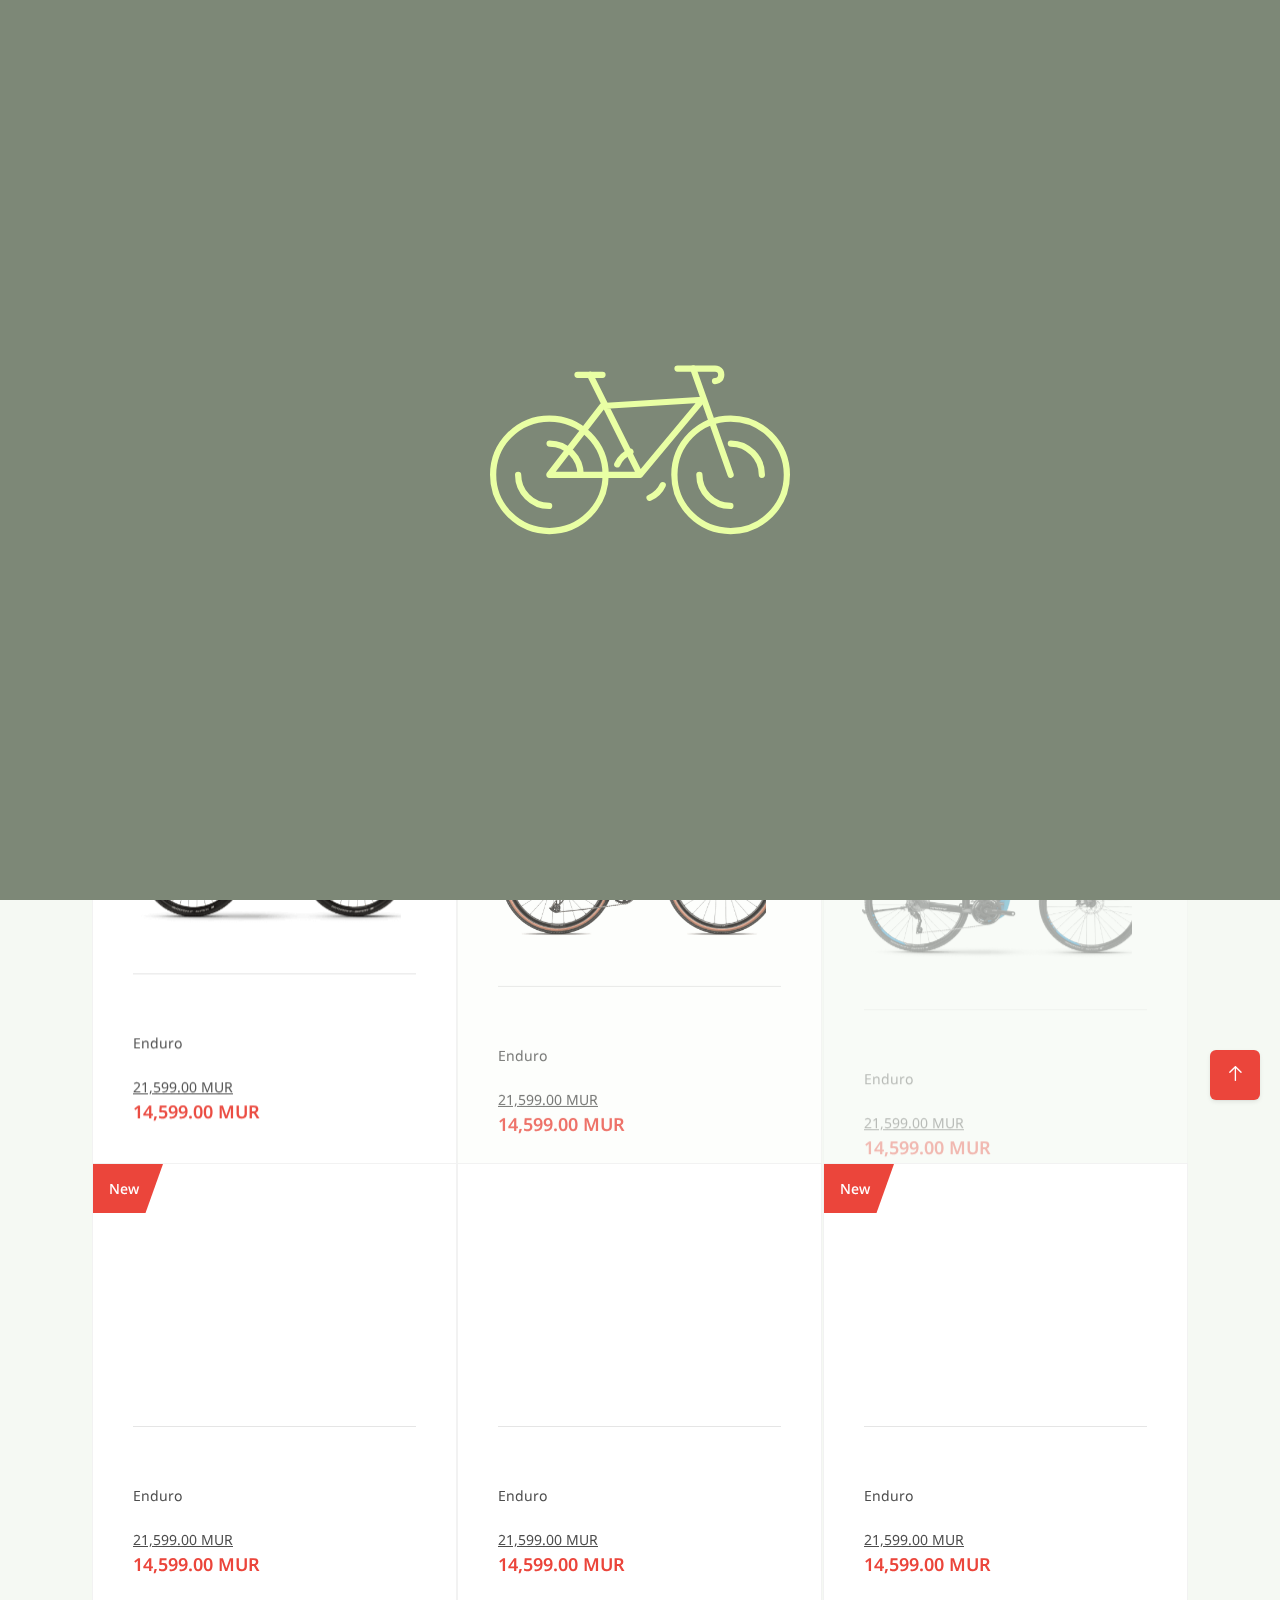
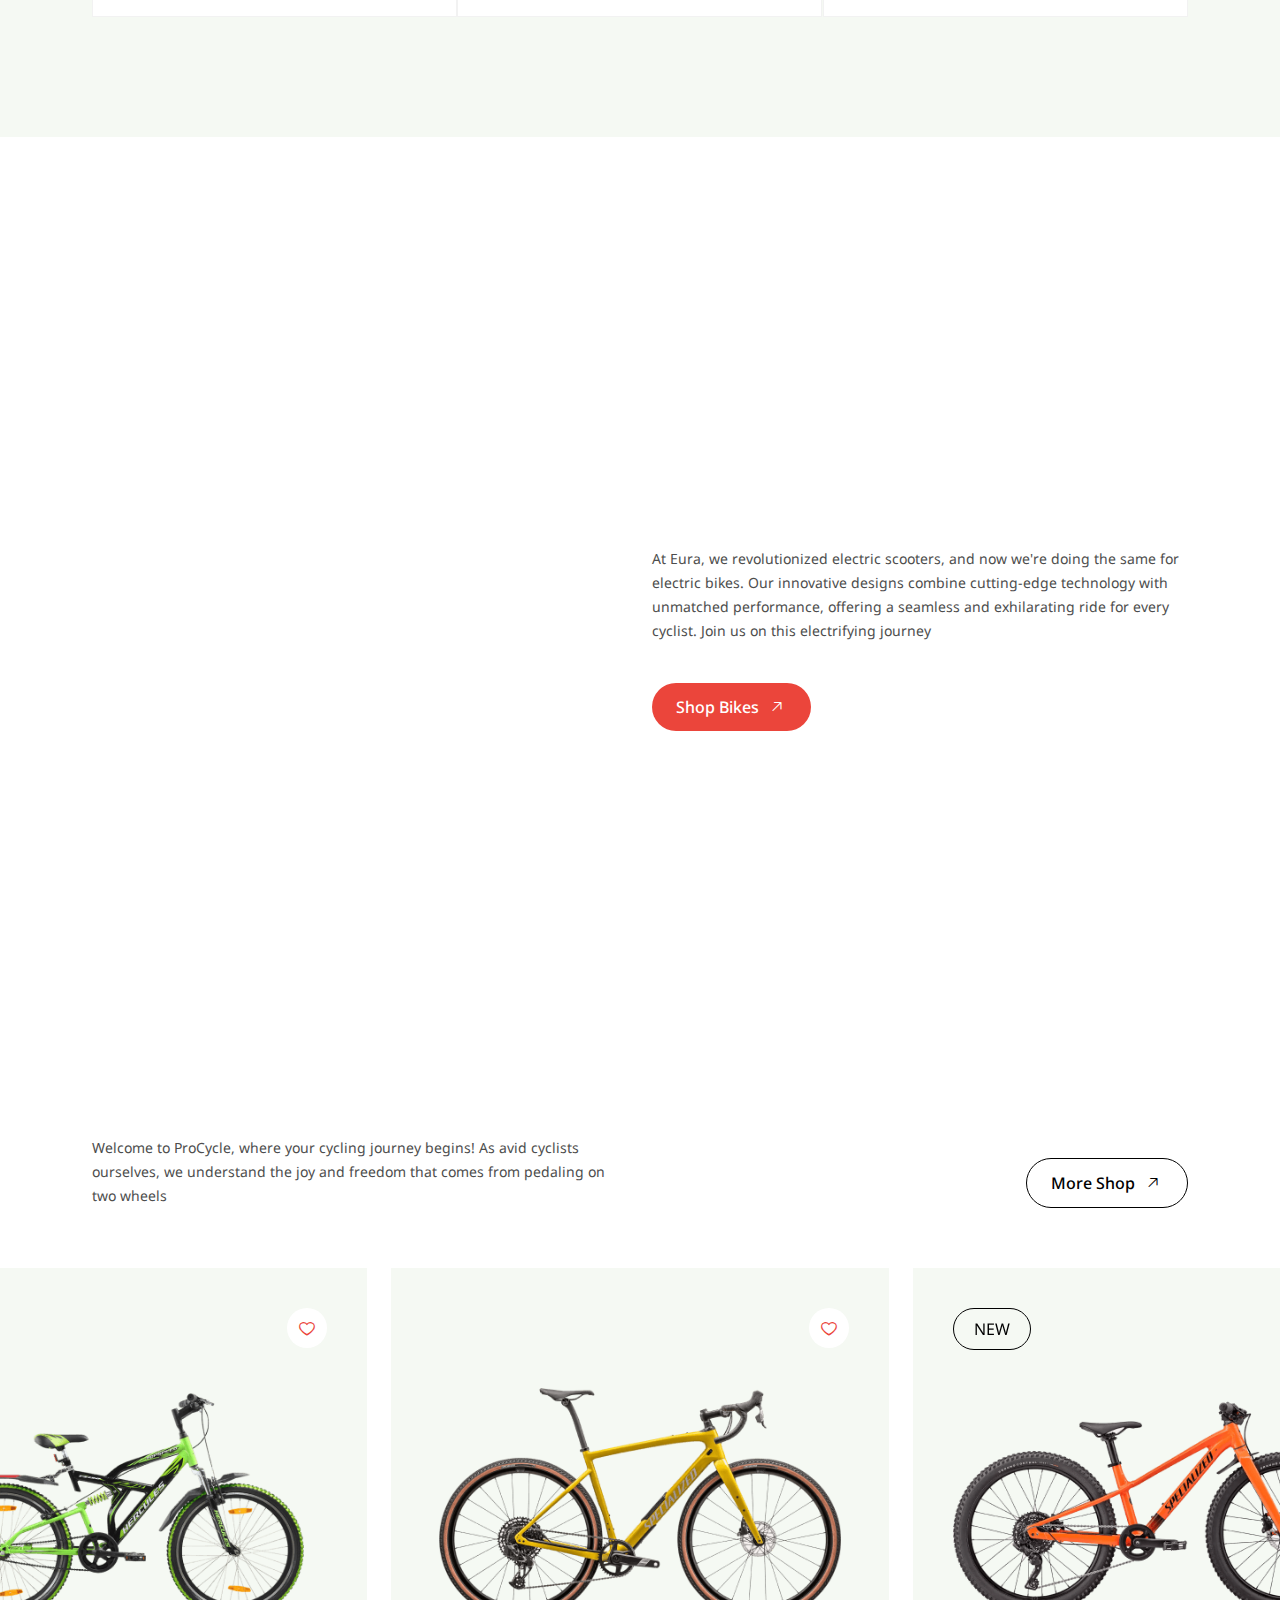
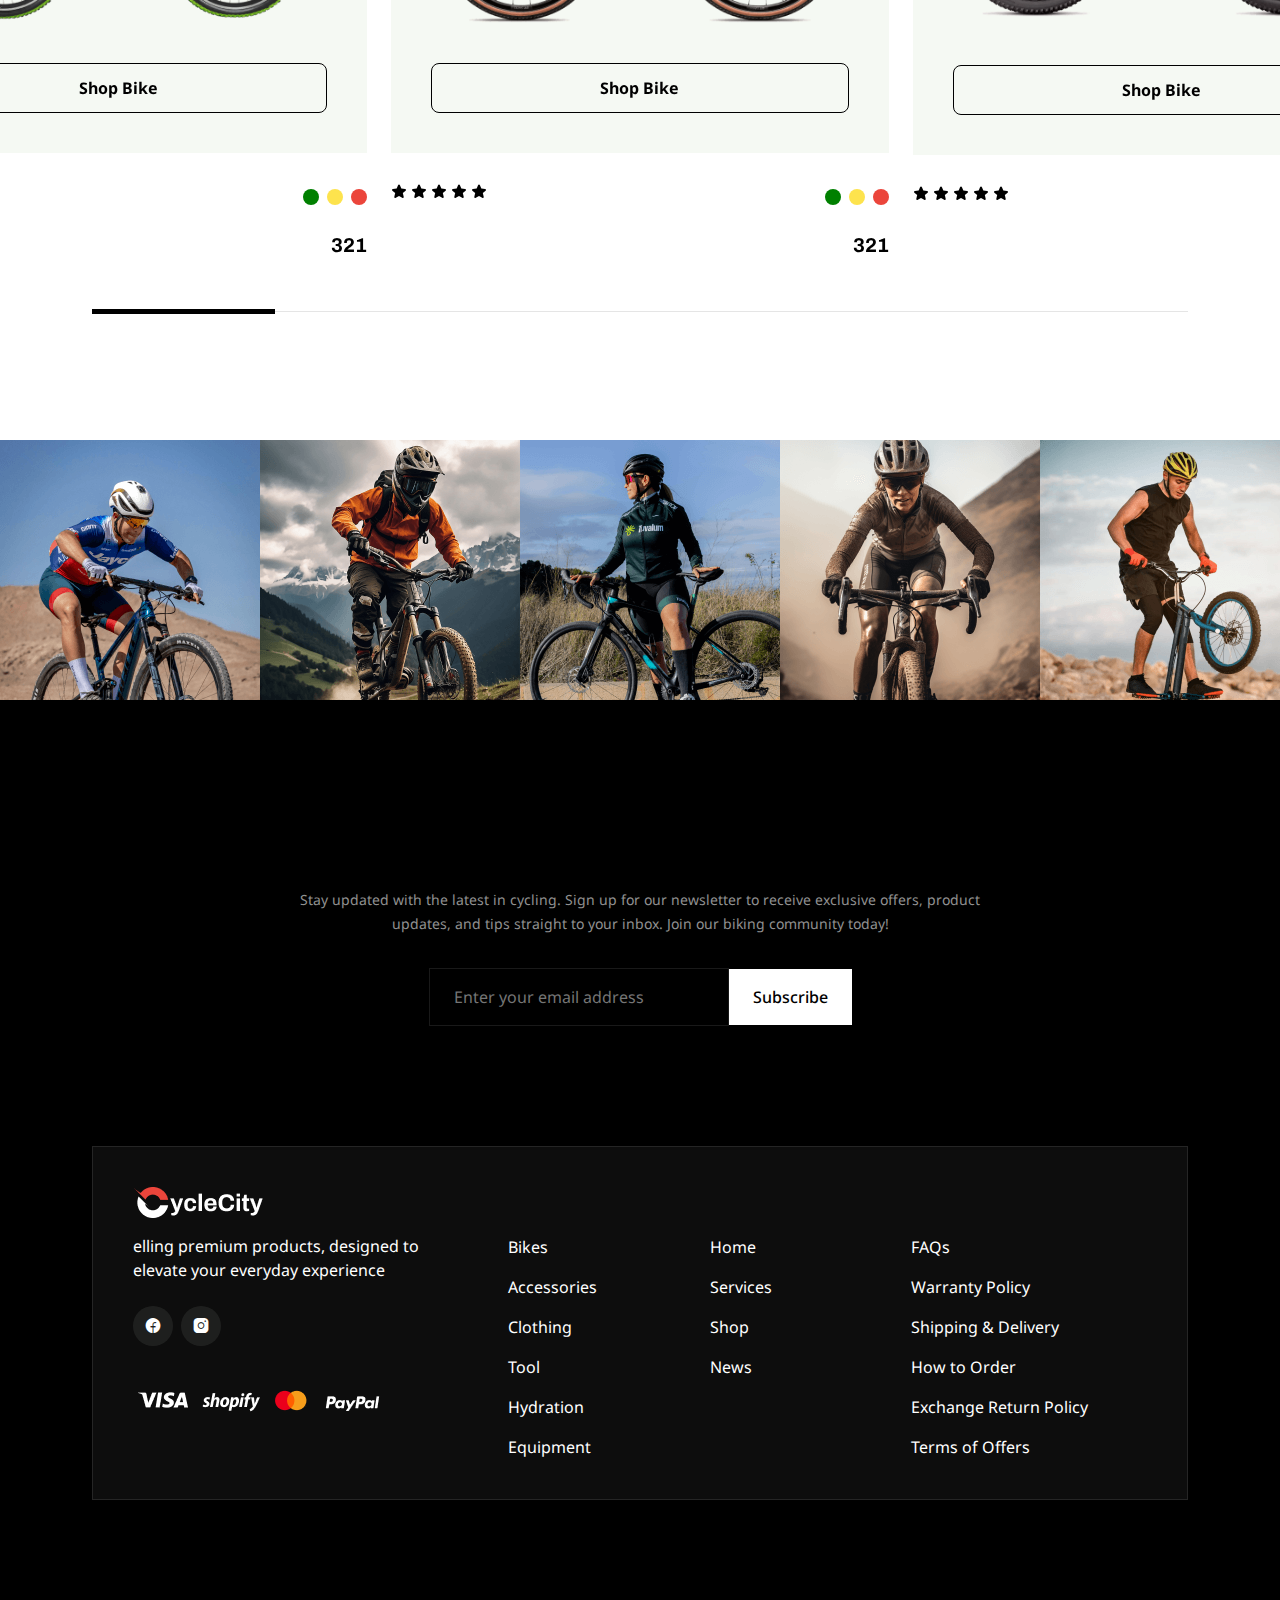
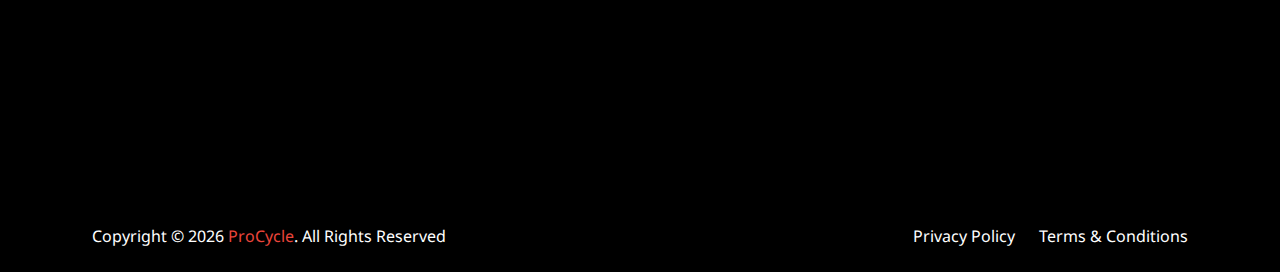
<file: index.html>
<!DOCTYPE html>
<html lang="en">
  <head>
    <meta charset="utf-8" />
    <meta name="viewport" content="width=device-width, initial-scale=1" />
    <meta
      name="description"
      content="ProCycle offers a wide range of bicycles, gear, and accessories for every type of cyclist. Explore our collection and gear up for your next adventure!"
    />
    <meta
      name="keywords"
      content="bicycles, bikes, cycling gear, bike accessories, mountain bikes, road bikes, ProCycle"
    />
    <meta name="author" content="ProCycle Team" />

    <meta
      property="og:title"
      content="ProCycle | Quality Bicycles and Cycling Gear"
    />
    <meta
      property="og:description"
      content="Discover the best selection of bicycles, gear, and accessories at ProCycle. Shop now for top brands and quality service."
    />
    <meta property="og:image" content="images/logo.png" />
    <meta property="og:url" content="" />
    <meta property="og:type" content="website" />

    <meta name="twitter:card" content="summary_large_image" />
    <meta
      name="twitter:title"
      content="ProCycle | Quality Bicycles and Cycling Gear"
    />
    <meta
      name="twitter:description"
      content="Explore the latest in bicycles, cycling gear, and accessories at ProCycle. Gear up for your next adventure!"
    />
    <meta name="twitter:image" content="../assets/images/logo.png" />
    <meta name="twitter:site" content="@ProCycle" />

    <title>
      ProCycle | Your Hub for Quality Bicycles, Gear, and Accessories
    </title>
    <link rel="shortcut icon" href="images/favicon.png" type="image/x-icon" />

    <script defer="" src="js/main.js"></script>
    <link href="css/style.css" rel="stylesheet" />
  </head>

  <body>
    <!-- preloader -->
    <!-- preloader  -->
    <div class="preloader">
      <svg class="loader" viewBox="0 0 48 30" width="48px" height="30px">
        <g
          fill="none"
          stroke="currentColor"
          stroke-linecap="round"
          stroke-linejoin="round"
          stroke-width="1"
        >
          <g transform="translate(9.5,19)">
            <circle
              class="loader_tire"
              r="9"
              stroke-dasharray="56.549 56.549"
            ></circle>
            <g
              class="loader_spokes-spin"
              stroke-dasharray="31.416 31.416"
              stroke-dashoffset="-23.562"
            >
              <circle class="loader_spokes" r="5"></circle>
              <circle
                class="loader_spokes"
                r="5"
                transform="rotate(180,0,0)"
              ></circle>
            </g>
          </g>
          <g transform="translate(24,19)">
            <g
              class="loader_pedals-spin"
              stroke-dasharray="25.133 25.133"
              stroke-dashoffset="-21.991"
              transform="rotate(67.5,0,0)"
            >
              <circle class="loader_pedals" r="4"></circle>
              <circle
                class="loader_pedals"
                r="4"
                transform="rotate(180,0,0)"
              ></circle>
            </g>
          </g>
          <g transform="translate(38.5,19)">
            <circle
              class="loader_tire"
              r="9"
              stroke-dasharray="56.549 56.549"
            ></circle>
            <g
              class="loader_spokes-spin"
              stroke-dasharray="31.416 31.416"
              stroke-dashoffset="-23.562"
            >
              <circle class="loader_spokes" r="5"></circle>
              <circle
                class="loader_spokes"
                r="5"
                transform="rotate(180,0,0)"
              ></circle>
            </g>
          </g>
          <polyline
            class="loader_seat"
            points="14 3,18 3"
            stroke-dasharray="5 5"
          ></polyline>
          <polyline
            class="loader_body"
            points="16 3,24 19,9.5 19,18 8,34 7,24 19"
            stroke-dasharray="79 79"
          ></polyline>
          <path
            class="loader_handlebars"
            d="m30,2h6s1,0,1,1-1,1-1,1"
            stroke-dasharray="10 10"
          ></path>
          <polyline
            class="loader_front"
            points="32.5 2,38.5 19"
            stroke-dasharray="19 19"
          ></polyline>
        </g>
      </svg>
    </div>
    <!-- back to top -->
    <button class="back-to-top position-fixed end-0 bottom-0 d-center me-5">
      <span class="text-h4">
        <i class="ph ph-arrow-up"></i>
      </span>
    </button>
    <!-- include header -->
    <!-- header -->
    <!-- mouse -->
    <div class="cursor"></div>
    <div class="cursor-follower"></div>

    <!-- header section start -->
    <header
      class="header-section position-fixed top-0 start-50 translate-middle-x"
      data-lenis-prevent=""
    >
      <!-- top navbar -->
      <div class="top-navbar bg-n100 py-3 d-none d-lg-block">
        <div class="row g-0 justify-content-center">
          <div class="col-3xl-11 px-3xl-0 px-xxl-8 px-sm-6 px-0">
            <div class="d-flex align-items-center justify-content-between">
              <div class="d-flex align-items-center gap-xl-6 gap-4">
                <a
                  href="#"
                  class="d-flex align-items-center gap-2 text-n0 hover-text-secondary2"
                >
                  <span class="text-base"><i class="ph ph-map-pin"></i></span>
                  <span class="text-sm text-nowrap">
                    Mauritius Royal Road MU, Beau Bassin-Rose Hill
                  </span>
                </a>
                <a
                  href="tel:+1234567890"
                  class="d-flex align-items-center gap-2 text-n0 hover-text-secondary2"
                >
                  <span class="text-base"
                    ><i class="ph ph-phone-call"></i
                  ></span>
                  <span class="text-sm text-nowrap"> +230 5728 9490 </span>
                </a>
              </div>
              <div class="d-flex align-items-center gap-xl-6 gap-4">
                <div class="d-flex align-items-center gap-2">
                  <span class="text-sm text-nowrap fw-medium text-n0"
                    >Follow Us:</span
                  >
                  <ul class="d-flex align-items-center gap-4">
                    <li>
                      <a href="#" class="text-n0 text-xl hover-text-secondary2"
                        ><i class="ph ph-facebook-logo"></i
                      ></a>
                    </li>
                    <li>
                      <a href="#" class="text-n0 text-xl hover-text-secondary2"
                        ><i class="ph ph-instagram-logo"></i
                      ></a>
                    </li>
                  </ul>
                </div>
              </div>
            </div>
          </div>
        </div>
      </div>
      <!-- header section start -->
      <div class="container-fluid">
        <div class="row g-0 justify-content-center">
          <div class="col-3xl-11 px-3xl-0 px-xxl-8 px-sm-6 px-0">
            <!-- navbar area -->
            <div
              class="d-flex align-items-center justify-content-between gap-4xl-10 gap-3xl-8 gap-xxl-6 gap-4 px-lg-0 px-sm-4 py-lg-5 py-3"
            >
              <div class="logo">
                <a href="index.html">
                  <img
                    class="w-100 d-block d-sm-none"
                    src="images/favicon.png"
                    alt="logo"
                  />
                  <img
                    class="w-100 d-none d-sm-block"
                    src="images/logo.png"
                    alt="logo"
                  />
                </a>
              </div>
              <nav class="navbar-area">
                <!-- navbar close btn -->
                <button class="menu-close-btn d-block d-lg-none">
                  <span class="icon-32px text-2xl text-n0 bg-n100 mb-4">
                    <i class="ph ph-x"></i>
                  </span>
                </button>

                <ul
                  class="nav-menu-items d-lg-flex d-grid align-items-lg-center gap-lg-0 gap-lg-4 gap-1"
                >
                  <li class="menu-item">
                    <button class="slide-vertical" data-splitting="">
                      Home
                    </button>
                  </li>
                  <li class="menu-link">
                    <a
                      href="contact-us.html"
                      class="slide-vertical"
                      data-splitting=""
                      >Contact</a
                    >
                  </li>
                </ul>
              </nav>

              <div
                class="nav-btns d-flex align-items-center gap-xl-4 gap-lg-3 gap-4"
              >
                <button class="menu-toggle-btn text-2xl d-block d-lg-none">
                  <i class="ph ph-list"></i>
                </button>
              </div>
            </div>
          </div>
        </div>
      </div>
    </header>
    <!-- header section end -->

    
    <!-- main start -->
    <main class="pt-lg-6">



      <!-- product section start -->
      <section
        class="product-section px-xl-20 px-lg-10 px-sm-7 pt-120 pb-120 bg-n20"
      >
        <div class="container-fluid">
          <div
            class="row g-6 justify-content-between align-items-end mb-lg-15 mb-md-10 mb-8"
          >
            <div class="col-lg-6 col-md-9">
              <h2
                class="text-animation-word display-four text-n100 text-uppercase"
              >
                NEW ARRIVALS
              </h2>
            </div>
            <div class="col-auto">
              <a
                href="#"
                class="outline-btn radius-pill text-n100 fw-medium box-style box-secondary2"
                >More Shop</a
              >
            </div>
          </div>
          <div class="row g-0">
            <div class="col-lg-4 col-xs-6">
              <!-- product item -->
              <div
                class="product-card2 position-relative p-xl-10 p-lg-8 p-6 bg-n0 border border-n100-5 box-style box-n20 card-tilt animate-box"
              >
                <div
                  class="product-type py-lg-3 py-2 ps-lg-4 ps-2 pe-lg-6 pe-4 bg-secondary2 position-absolute top-0 start-0 parallelogram-path z-2"
                >
                  <span class="text-sm fw-medium text-n0">New</span>
                </div>
                <div class="product-thumb-wrapper position-relative">
                  <button
                    class="single-wishlist-btn text-secondary2 text-xl icon-52px bg-n0 position-absolute top-0 right-0 z-3 tooltip-btn tooltip-left"
                    data-tooltip="Add to wishlist"
                  >
                    <i class="ph ph-heart"></i>
                  </button>
                  <div
                    class="product-thumb reveal-left hover-cursor"
                    data-hover-text="View Product"
                  >
                    <a
                      href="shop-details.html"
                      class="product-thumb-link d-block"
                    >
                      <img
                        class="w-100"
                        src="images/product-1.png"
                        alt="product thumb"
                      />
                    </a>
                  </div>
                </div>
                <span
                  class="d-block h-1px w-100 bg-n100-1 mb-lg-6 mb-4 mt-lg-10 mt-6"
                ></span>
                <div class="product-info-wrapper">
                  <div class="mb-xxl-7 mb-md-5 mb-3">
                    <a href="shop-details.html">
                      <h4
                        class="text-animation-line text-n100 mb-2 hover-text-secondary2"
                      >
                        City Commuter
                      </h4>
                    </a>
                    <span class="text-sm fw-normal text-n50">Enduro</span>
                  </div>
                  <div class="d-between flex-wrap gap-4">
                    <div class="d-grid">
                      <span
                        class="text-sm fw-normal text-n50 text-decoration-underline"
                        >21,599.00 MUR</span
                      >
                      <span class="text-xl fw-semibold text-secondary2"
                        > 14,599.00 MUR</span
                      >
                    </div>
                  </div>
                </div>
              </div>
            </div>
            <div class="col-lg-4 col-xs-6">
              <!-- product item -->
              <div
                class="product-card2 position-relative p-xl-10 p-lg-8 p-6 bg-n0 border border-n100-5 box-style box-n20 card-tilt animate-box"
              >
                <div class="product-thumb-wrapper position-relative">
                  <button
                    class="single-wishlist-btn text-secondary2 text-xl icon-52px bg-n0 position-absolute top-0 right-0 z-3 tooltip-btn tooltip-left"
                    data-tooltip="Add to wishlist"
                  >
                    <i class="ph ph-heart"></i>
                  </button>
                  <div
                    class="product-thumb reveal-left hover-cursor"
                    data-hover-text="View Product"
                  >
                    <a
                      href="shop-details.html"
                      class="product-thumb-link d-block"
                    >
                      <img
                        class="w-100"
                        src="images/product-2.png"
                        alt="product thumb"
                      />
                    </a>
                  </div>
                </div>
                <span
                  class="d-block h-1px w-100 bg-n100-1 mb-lg-6 mb-4 mt-lg-10 mt-6"
                ></span>
                <div class="product-info-wrapper">
                  <div class="mb-xxl-7 mb-md-5 mb-3">
                    <a href="shop-details.html">
                      <h4
                        class="text-animation-line text-n100 mb-2 hover-text-secondary2"
                      >
                        Urban Explorer
                      </h4>
                    </a>
                    <span class="text-sm fw-normal text-n50">Enduro</span>
                  </div>
                  <div class="d-between flex-wrap gap-4">
                    <div class="d-grid">
                      <span
                        class="text-sm fw-normal text-n50 text-decoration-underline"
                        >21,599.00 MUR</span
                      >
                      <span class="text-xl fw-semibold text-secondary2"
                        > 14,599.00 MUR</span
                      >
                    </div>
                  </div>
                </div>
              </div>
            </div>
            <div class="col-lg-4 col-xs-6">
              <!-- product item -->
              <div
                class="product-card2 position-relative p-xl-10 p-lg-8 p-6 bg-n0 border border-n100-5 box-style box-n20 card-tilt animate-box"
              >
                <div
                  class="product-type py-lg-3 py-2 ps-lg-4 ps-2 pe-lg-6 pe-4 bg-secondary2 position-absolute top-0 start-0 parallelogram-path z-2"
                >
                  <span class="text-sm fw-medium text-n0">New</span>
                </div>
                <div class="product-thumb-wrapper position-relative">
                  <button
                    class="single-wishlist-btn text-secondary2 text-xl icon-52px bg-n0 position-absolute top-0 right-0 z-3 tooltip-btn tooltip-left"
                    data-tooltip="Add to wishlist"
                  >
                    <i class="ph ph-heart"></i>
                  </button>
                  <div
                    class="product-thumb reveal-left hover-cursor"
                    data-hover-text="View Product"
                  >
                    <a
                      href="shop-details.html"
                      class="product-thumb-link d-block"
                    >
                      <img
                        class="w-100"
                        src="images/product-3.png"
                        alt="product thumb"
                      />
                    </a>
                  </div>
                </div>
                <span
                  class="d-block h-1px w-100 bg-n100-1 mb-lg-6 mb-4 mt-lg-10 mt-6"
                ></span>
                <div class="product-info-wrapper">
                  <div class="mb-xxl-7 mb-md-5 mb-3">
                    <a href="shop-details.html">
                      <h4
                        class="text-animation-line text-n100 mb-2 hover-text-secondary2"
                      >
                        Urban Wanderer
                      </h4>
                    </a>
                    <span class="text-sm fw-normal text-n50">Enduro</span>
                  </div>
                  <div class="d-between flex-wrap gap-4">
                    <div class="d-grid">
                      <span
                        class="text-sm fw-normal text-n50 text-decoration-underline"
                        >21,599.00 MUR</span
                      >
                      <span class="text-xl fw-semibold text-secondary2"
                        > 14,599.00 MUR</span
                      >
                    </div>
                  </div>
                </div>
              </div>
            </div>
            <div class="col-lg-4 col-xs-6">
              <!-- product item -->
              <div
                class="product-card2 position-relative p-xl-10 p-lg-8 p-6 bg-n0 border border-n100-5 box-style box-n20 card-tilt animate-box"
              >
                <div class="product-thumb-wrapper position-relative">
                  <button
                    class="single-wishlist-btn text-secondary2 text-xl icon-52px bg-n0 position-absolute top-0 right-0 z-3 tooltip-btn tooltip-left"
                    data-tooltip="Add to wishlist"
                  >
                    <i class="ph ph-heart"></i>
                  </button>
                  <div
                    class="product-thumb reveal-left hover-cursor"
                    data-hover-text="View Product"
                  >
                    <a
                      href="shop-details.html"
                      class="product-thumb-link d-block"
                    >
                      <img
                        class="w-100"
                        src="images/product-4.png"
                        alt="product thumb"
                      />
                    </a>
                  </div>
                </div>
                <span
                  class="d-block h-1px w-100 bg-n100-1 mb-lg-6 mb-4 mt-lg-10 mt-6"
                ></span>
                <div class="product-info-wrapper">
                  <div class="mb-xxl-7 mb-md-5 mb-3">
                    <a href="shop-details.html">
                      <h4
                        class="text-animation-line text-n100 mb-2 hover-text-secondary2"
                      >
                        Electro Cruise
                      </h4>
                    </a>
                    <span class="text-sm fw-normal text-n50">Enduro</span>
                  </div>
                  <div class="d-between flex-wrap gap-4">
                    <div class="d-grid">
                      <span
                        class="text-sm fw-normal text-n50 text-decoration-underline"
                        >21,599.00 MUR</span
                      >
                      <span class="text-xl fw-semibold text-secondary2"
                        > 14,599.00 MUR</span
                      >
                    </div>
                  </div>
                </div>
              </div>
            </div>
            <div class="col-lg-4 col-xs-6">
              <!-- product item -->
              <div
                class="product-card2 position-relative p-xl-10 p-lg-8 p-6 bg-n0 border border-n100-5 box-style box-n20 card-tilt animate-box"
              >
                <div class="product-thumb-wrapper position-relative">
                  <button
                    class="single-wishlist-btn text-secondary2 text-xl icon-52px bg-n0 position-absolute top-0 right-0 z-3 tooltip-btn tooltip-left"
                    data-tooltip="Add to wishlist"
                  >
                    <i class="ph ph-heart"></i>
                  </button>
                  <div
                    class="product-thumb reveal-left hover-cursor"
                    data-hover-text="View Product"
                  >
                    <a
                      href="shop-details.html"
                      class="product-thumb-link d-block"
                    >
                      <img
                        class="w-100"
                        src="images/product-5.png"
                        alt="product thumb"
                      />
                    </a>
                  </div>
                </div>
                <span
                  class="d-block h-1px w-100 bg-n100-1 mb-lg-6 mb-4 mt-lg-10 mt-6"
                ></span>
                <div class="product-info-wrapper">
                  <div class="mb-xxl-7 mb-md-5 mb-3">
                    <a href="shop-details.html">
                      <h4
                        class="text-animation-line text-n100 mb-2 hover-text-secondary2"
                      >
                        Watt Wheels
                      </h4>
                    </a>
                    <span class="text-sm fw-normal text-n50">Enduro</span>
                  </div>
                  <div class="d-between flex-wrap gap-4">
                    <div class="d-grid">
                      <span
                        class="text-sm fw-normal text-n50 text-decoration-underline"
                        >21,599.00 MUR</span
                      >
                      <span class="text-xl fw-semibold text-secondary2"
                        > 14,599.00 MUR</span
                      >
                    </div>
                  </div>
                </div>
              </div>
            </div>
            <div class="col-lg-4 col-xs-6">
              <!-- product item -->
              <div
                class="product-card2 position-relative p-xl-10 p-lg-8 p-6 bg-n0 border border-n100-5 box-style box-n20 card-tilt animate-box"
              >
                <div
                  class="product-type py-lg-3 py-2 ps-lg-4 ps-2 pe-lg-6 pe-4 bg-secondary2 position-absolute top-0 start-0 parallelogram-path z-2"
                >
                  <span class="text-sm fw-medium text-n0">New</span>
                </div>
                <div class="product-thumb-wrapper position-relative">
                  <button
                    class="single-wishlist-btn text-secondary2 text-xl icon-52px bg-n0 position-absolute top-0 right-0 z-3 tooltip-btn tooltip-left"
                    data-tooltip="Add to wishlist"
                  >
                    <i class="ph ph-heart"></i>
                  </button>
                  <div
                    class="product-thumb reveal-left hover-cursor"
                    data-hover-text="View Product"
                  >
                    <a
                      href="shop-details.html"
                      class="product-thumb-link d-block"
                    >
                      <img
                        class="w-100"
                        src="images/product-6.png"
                        alt="product thumb"
                      />
                    </a>
                  </div>
                </div>
                <span
                  class="d-block h-1px w-100 bg-n100-1 mb-lg-6 mb-4 mt-lg-10 mt-6"
                ></span>
                <div class="product-info-wrapper">
                  <div class="mb-xxl-7 mb-md-5 mb-3">
                    <a href="shop-details.html">
                      <h4
                        class="text-animation-line text-n100 mb-2 hover-text-secondary2"
                      >
                        Electro Boost
                      </h4>
                    </a>
                    <span class="text-sm fw-normal text-n50">Enduro</span>
                  </div>
                  <div class="d-between flex-wrap gap-4">
                    <div class="d-grid">
                      <span
                        class="text-sm fw-normal text-n50 text-decoration-underline"
                        >21,599.00 MUR</span
                      >
                      <span class="text-xl fw-semibold text-secondary2"
                        > 14,599.00 MUR</span
                      >
                    </div>
                  </div>
                </div>
              </div>
            </div>
            <div class="col-lg-4 col-xs-6">
              <!-- product item -->
              <div
                class="product-card2 position-relative p-xl-10 p-lg-8 p-6 bg-n0 border border-n100-5 box-style box-n20 card-tilt animate-box"
              >
                <div
                  class="product-type py-lg-3 py-2 ps-lg-4 ps-2 pe-lg-6 pe-4 bg-secondary2 position-absolute top-0 start-0 parallelogram-path z-2"
                >
                  <span class="text-sm fw-medium text-n0">New</span>
                </div>
                <div class="product-thumb-wrapper position-relative">
                  <button
                    class="single-wishlist-btn text-secondary2 text-xl icon-52px bg-n0 position-absolute top-0 right-0 z-3 tooltip-btn tooltip-left"
                    data-tooltip="Add to wishlist"
                  >
                    <i class="ph ph-heart"></i>
                  </button>
                  <div
                    class="product-thumb reveal-left hover-cursor"
                    data-hover-text="View Product"
                  >
                    <a
                      href="shop-details.html"
                      class="product-thumb-link d-block"
                    >
                      <img
                        class="w-100"
                        src="images/product-7.png"
                        alt="product thumb"
                      />
                    </a>
                  </div>
                </div>
                <span
                  class="d-block h-1px w-100 bg-n100-1 mb-lg-6 mb-4 mt-lg-10 mt-6"
                ></span>
                <div class="product-info-wrapper">
                  <div class="mb-xxl-7 mb-md-5 mb-3">
                    <a href="shop-details.html">
                      <h4
                        class="text-animation-line text-n100 mb-2 hover-text-secondary2"
                      >
                        Gravel Master
                      </h4>
                    </a>
                    <span class="text-sm fw-normal text-n50">Enduro</span>
                  </div>
                  <div class="d-between flex-wrap gap-4">
                    <div class="d-grid">
                      <span
                        class="text-sm fw-normal text-n50 text-decoration-underline"
                        >21,599.00 MUR</span
                      >
                      <span class="text-xl fw-semibold text-secondary2"
                        > 14,599.00 MUR</span
                      >
                    </div>
                  </div>
                </div>
              </div>
            </div>
            <div class="col-lg-4 col-xs-6">
              <!-- product item -->
              <div
                class="product-card2 position-relative p-xl-10 p-lg-8 p-6 bg-n0 border border-n100-5 box-style box-n20 card-tilt animate-box"
              >
                <div class="product-thumb-wrapper position-relative">
                  <button
                    class="single-wishlist-btn text-secondary2 text-xl icon-52px bg-n0 position-absolute top-0 right-0 z-3 tooltip-btn tooltip-left"
                    data-tooltip="Add to wishlist"
                  >
                    <i class="ph ph-heart"></i>
                  </button>
                  <div
                    class="product-thumb reveal-left hover-cursor"
                    data-hover-text="View Product"
                  >
                    <a
                      href="shop-details.html"
                      class="product-thumb-link d-block"
                    >
                      <img
                        class="w-100"
                        src="images/product-8.png"
                        alt="product thumb"
                      />
                    </a>
                  </div>
                </div>
                <span
                  class="d-block h-1px w-100 bg-n100-1 mb-lg-6 mb-4 mt-lg-10 mt-6"
                ></span>
                <div class="product-info-wrapper">
                  <div class="mb-xxl-7 mb-md-5 mb-3">
                    <a href="shop-details.html">
                      <h4
                        class="text-animation-line text-n100 mb-2 hover-text-secondary2"
                      >
                        Rough Rider
                      </h4>
                    </a>
                    <span class="text-sm fw-normal text-n50">Enduro</span>
                  </div>
                  <div class="d-between flex-wrap gap-4">
                    <div class="d-grid">
                      <span
                        class="text-sm fw-normal text-n50 text-decoration-underline"
                        >21,599.00 MUR</span
                      >
                      <span class="text-xl fw-semibold text-secondary2"
                        > 14,599.00 MUR</span
                      >
                    </div>
                  </div>
                </div>
              </div>
            </div>
            <div class="col-lg-4 col-xs-6">
              <!-- product item -->
              <div
                class="product-card2 position-relative p-xl-10 p-lg-8 p-6 bg-n0 border border-n100-5 box-style box-n20 card-tilt animate-box"
              >
                <div
                  class="product-type py-lg-3 py-2 ps-lg-4 ps-2 pe-lg-6 pe-4 bg-secondary2 position-absolute top-0 start-0 parallelogram-path z-2"
                >
                  <span class="text-sm fw-medium text-n0">New</span>
                </div>
                <div class="product-thumb-wrapper position-relative">
                  <button
                    class="single-wishlist-btn text-secondary2 text-xl icon-52px bg-n0 position-absolute top-0 right-0 z-3 tooltip-btn tooltip-left"
                    data-tooltip="Add to wishlist"
                  >
                    <i class="ph ph-heart"></i>
                  </button>
                  <div
                    class="product-thumb reveal-left hover-cursor"
                    data-hover-text="View Product"
                  >
                    <a
                      href="shop-details.html"
                      class="product-thumb-link d-block"
                    >
                      <img
                        class="w-100"
                        src="images/product-9.png"
                        alt="product thumb"
                      />
                    </a>
                  </div>
                </div>
                <span
                  class="d-block h-1px w-100 bg-n100-1 mb-lg-6 mb-4 mt-lg-10 mt-6"
                ></span>
                <div class="product-info-wrapper">
                  <div class="mb-xxl-7 mb-md-5 mb-3">
                    <a href="shop-details.html">
                      <h4
                        class="text-animation-line text-n100 mb-2 hover-text-secondary2"
                      >
                        Terra Roamer
                      </h4>
                    </a>
                    <span class="text-sm fw-normal text-n50">Enduro</span>
                  </div>
                  <div class="d-between flex-wrap gap-4">
                    <div class="d-grid">
                      <span
                        class="text-sm fw-normal text-n50 text-decoration-underline"
                        >21,599.00 MUR</span
                      >
                      <span class="text-xl fw-semibold text-secondary2"
                        > 14,599.00 MUR</span
                      >
                    </div>
                  </div>
                </div>
              </div>
            </div>
          </div>
        </div>
      </section>
      <!-- product section end -->

      <!-- landing section start -->
      <section
        class="landing-section px-xl-20 px-lg-10 px-sm-7 pt-120 pb-lg-20 pb-10 custom-cursor-none"
      >
        <div class="container-fluid">
          <div class="row g-6 align-items-center justify-content-between">
            <div class="col-lg-6 col-md-8 col-xs-10 mx-lg-0 mx-auto">
              <div class="landing-banner reveal-left">
                <div
                  class="circle-spin position-absolute top-0 start-100 translate-middle z-3"
                >
                  <img
                    class="w-100"
                    src="images/circle-stripes.png"
                    alt="img"
                  />
                </div>
                <img
                  class="w-100"
                  src="images/landing-banner.png"
                  alt="banner"
                />
              </div>
            </div>
            <div class="col-4xl-5 col-lg-6">
              <div class="mb-xxl-15 mb-xl-10 mb-8">
                <div class="mb-xl-10 mb-lg-8 mb-6">
                  <span
                    class="text-animation-line text-h1 text-n100 mb-lg-4 mb-3"
                  >
                    Advancing Electric Biking with Innovation, Performance, and
                    Sustainability.
                  </span>
                  <p class="text-sm fw-normal text-n50">
                    At Eura, we revolutionized electric scooters, and now we're
                    doing the same for electric bikes. Our innovative designs
                    combine cutting-edge technology with unmatched performance,
                    offering a seamless and exhilarating ride for every cyclist.
                    Join us on this electrifying journey
                  </p>
                </div>
                <div class="d-flex align-items-center gap-lg-5 gap-3">
                  <a href="shop.html" class="btn-secondary"
                    >Shop Bikes
                    <span class="icon">
                      <i class="ph ph-arrow-up-right"></i>
                      <i class="ph ph-arrow-up-right"></i>
                    </span>
                  </a>
                </div>
              </div>
              
            </div>
          </div>
        </div>
      </section>
      <!-- landing section end -->

    
  

      <!-- best product in year section start -->
      <section class="best-product-section pt-120 pb-120">
        <div class="px-xl-20 px-lg-10 px-sm-7 mb-lg-15 mb-md-10 mb-8">
          <div class="container-fluid">
            <div class="row g-6 justify-content-between align-items-end">
              <div class="col-lg-6 col-md-9">
                <h2
                  class="text-animation-word display-four text-n100 text-uppercase mb-lg-6 mb-4"
                >
                  BEST PRODUCTS IN 2024
                </h2>
                <p class="text-sm text-n50 fw-normal ch-85">
                  Welcome to ProCycle, where your cycling journey begins! As
                  avid cyclists ourselves, we understand the joy and freedom
                  that comes from pedaling on two wheels
                </p>
              </div>
              <div class="col-auto">
                <a
                  href="#"
                  class="outline-btn radius-pill text-n100 fw-medium box-style box-secondary2"
                >
                  More Shop
                  <span class="icon">
                    <i class="ph ph-arrow-up-right"></i>
                    <i class="ph ph-arrow-up-right"></i>
                  </span>
                </a>
              </div>
            </div>
          </div>
        </div>

        <!-- best product in year swiper -->
        <div class="swiper best-product-slider mb-lg-15 mb-md-10 mb-8">
          <div class="swiper-wrapper">
            <div class="swiper-slide">
              <div class="product-card3 has-color-option">
                <div
                  class="product-thumb-wrapper d-grid gap-xl-10 gap-md-8 gap-md-6 gap-4 p-xl-10 p-lg-8 p-md-6 p-4 mb-lg-7 mb-5 bg-n20"
                >
                  <!-- product type and wishlist btn -->
                  <div class="d-flex align-items-center justify-content-end">
                    <button
                      class="single-wishlist-btn text-secondary2 text-xl icon-40px bg-n0 tooltip-btn tooltip-left position-relative"
                      data-tooltip="Add to wishlist"
                    >
                      <i class="ph ph-heart"></i>
                    </button>
                  </div>
                  <!-- product thumb -->
                  <div class="product-thumb scale-animation">
                    <img
                      class="product-image w-100"
                      src="images/bike-yellow.png"
                      alt="product"
                    />
                  </div>
                  <!-- button -->
                  <a
                    href="shop.html"
                    class="outline-btn box-style box-secondary2 fw-bold w-100 radius-8"
                  >
                    Shop Bike
                  </a>
                </div>
                <div class="d-grid gap-lg-5 gap-3">
                  <div
                    class="d-flex align-items-center justify-content-between"
                  >
                    <div>
                      <div class="d-flex align-items-center gap-2 mb-2">
                        <ul
                          class="d-flex align-items-center text-n100 gap-1 text-base"
                        >
                          <li>
                            <span><i class="ph-fill ph-star"></i></span>
                          </li>
                          <li>
                            <span><i class="ph-fill ph-star"></i></span>
                          </li>
                          <li>
                            <span><i class="ph-fill ph-star"></i></span>
                          </li>
                          <li>
                            <span><i class="ph-fill ph-star"></i></span>
                          </li>
                          <li>
                            <span><i class="ph-fill ph-star"></i></span>
                          </li>
                        </ul>
                        
                      </div>
                     
                    </div>
                    <div
                      class="d-flex align-items-center gap-2 custom-cursor-none"
                    >
                      <!-- select product color -->
                      <button
                        class="color-option icon-16px tooltip-btn tooltip-top position-relative"
                        data-tooltip="Green"
                        data-image="./assets/images/bike-green.png"
                        style="background-color: #008000"
                      ></button>
                      <button
                        class="color-option icon-16px tooltip-btn tooltip-top position-relative"
                        data-tooltip="Yellow"
                        data-image="./assets/images/bike-yellow.png"
                        style="background-color: #fde34d"
                      ></button>
                      <button
                        class="color-option icon-16px tooltip-btn tooltip-top position-relative"
                        data-tooltip="Orange"
                        data-image="./assets/images/bike-orange.png"
                        style="background-color: #eb453b"
                      ></button>
                    </div>
                  </div>
                  <div
                    class="d-flex align-items-center justify-content-between"
                  >
                    <a href="shop-details.html">
                      <h4
                        class="text-animation-word text-n100 hover-text-secondary2"
                      >
                        Merida Scultura Sukura
                      </h4>
                    </a>
                    <span class="text-h4 text-n100">321</span>
                  </div>
                </div>
              </div>
            </div>
            <div class="swiper-slide">
              <div class="product-card3 has-color-option">
                <div
                  class="product-thumb-wrapper d-grid gap-xl-10 gap-md-8 gap-md-6 gap-4 p-xl-10 p-lg-8 p-md-6 p-4 mb-lg-7 mb-5 bg-n20"
                >
                  <!-- product type and wishlist btn -->
                  <div
                    class="d-flex align-items-center justify-content-between"
                  >
                    <div class="d-flex align-items-center gap-1">
                      <span
                        class="py-lg-2 py-1 px-lg-5 px-3 radius-pill border border-n100 text-n100"
                        >NEW</span
                      >
                    </div>
                    <button
                      class="single-wishlist-btn text-secondary2 text-xl icon-40px bg-n0 tooltip-btn tooltip-left position-relative"
                      data-tooltip="Add to wishlist"
                    >
                      <i class="ph ph-heart"></i>
                    </button>
                  </div>
                  <!-- product thumb -->
                  <div class="product-thumb scale-animation">
                    <img
                      class="product-image w-100"
                      src="images/bike-orange.png"
                      alt="product"
                    />
                  </div>
                  <!-- button -->
                  <a
                    href="shop.html"
                    class="outline-btn box-style box-secondary2 fw-bold w-100 radius-8"
                  >
                    Shop Bike
                  </a>
                </div>
                <div class="d-grid gap-lg-5 gap-3">
                  <div
                    class="d-flex align-items-center justify-content-between"
                  >
                    <div>
                      <div class="d-flex align-items-center gap-2 mb-2">
                        <ul
                          class="d-flex align-items-center text-n100 gap-1 text-base"
                        >
                          <li>
                            <span><i class="ph-fill ph-star"></i></span>
                          </li>
                          <li>
                            <span><i class="ph-fill ph-star"></i></span>
                          </li>
                          <li>
                            <span><i class="ph-fill ph-star"></i></span>
                          </li>
                          <li>
                            <span><i class="ph-fill ph-star"></i></span>
                          </li>
                          <li>
                            <span><i class="ph-fill ph-star"></i></span>
                          </li>
                        </ul>
                        
                      </div>
                     
                    </div>
                    <div
                      class="d-flex align-items-center gap-2 custom-cursor-none"
                    >
                      <!-- select product color -->
                      <button
                        class="color-option icon-16px tooltip-btn tooltip-top position-relative"
                        data-tooltip="Green"
                        data-image="./assets/images/bike-green.png"
                        style="background-color: #008000"
                      ></button>
                      <button
                        class="color-option icon-16px tooltip-btn tooltip-top position-relative"
                        data-tooltip="Yellow"
                        data-image="./assets/images/bike-yellow.png"
                        style="background-color: #fde34d"
                      ></button>
                      <button
                        class="color-option icon-16px tooltip-btn tooltip-top position-relative"
                        data-tooltip="Orange"
                        data-image="./assets/images/bike-orange.png"
                        style="background-color: #eb453b"
                      ></button>
                    </div>
                  </div>
                  <div
                    class="d-flex align-items-center justify-content-between"
                  >
                    <a href="shop-details.html">
                      <h4
                        class="text-animation-word text-n100 hover-text-secondary2"
                      >
                        Urban Wanderer
                      </h4>
                    </a>
                    <span class="text-h4 text-n100">321</span>
                  </div>
                </div>
              </div>
            </div>
            <div class="swiper-slide">
              <div class="product-card3 has-color-option">
                <div
                  class="product-thumb-wrapper d-grid gap-xl-10 gap-md-8 gap-md-6 gap-4 p-xl-10 p-lg-8 p-md-6 p-4 mb-lg-7 mb-5 bg-n20"
                >
                  <!-- product type and wishlist btn -->
                  <div class="d-flex align-items-center justify-content-end">
                    <button
                      class="single-wishlist-btn text-secondary2 text-xl icon-40px bg-n0 tooltip-btn tooltip-left position-relative"
                      data-tooltip="Add to wishlist"
                    >
                      <i class="ph ph-heart"></i>
                    </button>
                  </div>
                  <!-- product thumb -->
                  <div class="product-thumb scale-animation">
                    <img
                      class="product-image w-100"
                      src="images/bike-deep-green.png"
                      alt="product"
                    />
                  </div>
                  <!-- button -->
                  <a
                    href="shop.html"
                    class="outline-btn box-style box-secondary2 fw-bold w-100 radius-8"
                  >
                    Shop Bike
                  </a>
                </div>
                <div class="d-grid gap-lg-5 gap-3">
                  <div
                    class="d-flex align-items-center justify-content-between"
                  >
                    <div>
                      <div class="d-flex align-items-center gap-2 mb-2">
                        <ul
                          class="d-flex align-items-center text-n100 gap-1 text-base"
                        >
                          <li>
                            <span><i class="ph-fill ph-star"></i></span>
                          </li>
                          <li>
                            <span><i class="ph-fill ph-star"></i></span>
                          </li>
                          <li>
                            <span><i class="ph-fill ph-star"></i></span>
                          </li>
                          <li>
                            <span><i class="ph-fill ph-star"></i></span>
                          </li>
                          <li>
                            <span><i class="ph-fill ph-star"></i></span>
                          </li>
                        </ul>
                        
                      </div>
                     
                    </div>
                    <div
                      class="d-flex align-items-center gap-2 custom-cursor-none"
                    >
                      <!-- select product color -->
                      <button
                        class="color-option icon-16px tooltip-btn tooltip-top position-relative"
                        data-tooltip="Green"
                        data-image="./assets/images/bike-green.png"
                        style="background-color: #008000"
                      ></button>
                      <button
                        class="color-option icon-16px tooltip-btn tooltip-top position-relative"
                        data-tooltip="Yellow"
                        data-image="./assets/images/bike-yellow.png"
                        style="background-color: #fde34d"
                      ></button>
                      <button
                        class="color-option icon-16px tooltip-btn tooltip-top position-relative"
                        data-tooltip="Orange"
                        data-image="./assets/images/bike-orange.png"
                        style="background-color: #eb453b"
                      ></button>
                    </div>
                  </div>
                  <div
                    class="d-flex align-items-center justify-content-between"
                  >
                    <a href="shop-details.html">
                      <h4
                        class="text-animation-word text-n100 hover-text-secondary2"
                      >
                        Electro Boost
                      </h4>
                    </a>
                    <span class="text-h4 text-n100">321</span>
                  </div>
                </div>
              </div>
            </div>
            <div class="swiper-slide">
              <div class="product-card3 has-color-option">
                <div
                  class="product-thumb-wrapper d-grid gap-xl-10 gap-md-8 gap-md-6 gap-4 p-xl-10 p-lg-8 p-md-6 p-4 mb-lg-7 mb-5 bg-n20"
                >
                  <!-- product type and wishlist btn -->
                  <div class="d-flex align-items-center justify-content-end">
                    <button
                      class="single-wishlist-btn text-secondary2 text-xl icon-40px bg-n0 tooltip-btn tooltip-left position-relative"
                      data-tooltip="Add to wishlist"
                    >
                      <i class="ph ph-heart"></i>
                    </button>
                  </div>
                  <!-- product thumb -->
                  <div class="product-thumb scale-animation">
                    <img
                      class="product-image w-100"
                      src="images/bike-green.png"
                      alt="product"
                    />
                  </div>
                  <!-- button -->
                  <a
                    href="shop.html"
                    class="outline-btn box-style box-secondary2 fw-bold w-100 radius-8"
                  >
                    Shop Bike
                  </a>
                </div>
                <div class="d-grid gap-lg-5 gap-3">
                  <div
                    class="d-flex align-items-center justify-content-between"
                  >
                    <div>
                      <div class="d-flex align-items-center gap-2 mb-2">
                        <ul
                          class="d-flex align-items-center text-n100 gap-1 text-base"
                        >
                          <li>
                            <span><i class="ph-fill ph-star"></i></span>
                          </li>
                          <li>
                            <span><i class="ph-fill ph-star"></i></span>
                          </li>
                          <li>
                            <span><i class="ph-fill ph-star"></i></span>
                          </li>
                          <li>
                            <span><i class="ph-fill ph-star"></i></span>
                          </li>
                          <li>
                            <span><i class="ph-fill ph-star"></i></span>
                          </li>
                        </ul>
                        
                      </div>
                     
                    </div>
                    <div
                      class="d-flex align-items-center gap-2 custom-cursor-none"
                    >
                      <!-- select product color -->
                      <button
                        class="color-option icon-16px tooltip-btn tooltip-top position-relative"
                        data-tooltip="Green"
                        data-image="./assets/images/bike-green.png"
                        style="background-color: #008000"
                      ></button>
                      <button
                        class="color-option icon-16px tooltip-btn tooltip-top position-relative"
                        data-tooltip="Yellow"
                        data-image="./assets/images/bike-yellow.png"
                        style="background-color: #fde34d"
                      ></button>
                      <button
                        class="color-option icon-16px tooltip-btn tooltip-top position-relative"
                        data-tooltip="Orange"
                        data-image="./assets/images/bike-orange.png"
                        style="background-color: #eb453b"
                      ></button>
                    </div>
                  </div>
                  <div
                    class="d-flex align-items-center justify-content-between"
                  >
                    <a href="shop-details.html">
                      <h4
                        class="text-animation-word text-n100 hover-text-secondary2"
                      >
                        Terra Roamer
                      </h4>
                    </a>
                    <span class="text-h4 text-n100">321</span>
                  </div>
                </div>
              </div>
            </div>
            <div class="swiper-slide">
              <div class="product-card3 has-color-option">
                <div
                  class="product-thumb-wrapper d-grid gap-xl-10 gap-md-8 gap-md-6 gap-4 p-xl-10 p-lg-8 p-md-6 p-4 mb-lg-7 mb-5 bg-n20"
                >
                  <!-- product type and wishlist btn -->
                  <div
                    class="d-flex align-items-center justify-content-between"
                  >
                    <div class="d-flex align-items-center gap-1">
                      <span
                        class="py-lg-2 py-1 px-lg-5 px-3 radius-pill border border-n100 text-n100"
                        >NEW</span
                      >
                    </div>
                    <button
                      class="single-wishlist-btn text-secondary2 text-xl icon-40px bg-n0 tooltip-btn tooltip-left position-relative"
                      data-tooltip="Add to wishlist"
                    >
                      <i class="ph ph-heart"></i>
                    </button>
                  </div>
                  <!-- product thumb -->
                  <div class="product-thumb scale-animation">
                    <img
                      class="product-image w-100"
                      src="images/bike-deep-green.png"
                      alt="product"
                    />
                  </div>
                  <!-- button -->
                  <a
                    href="shop.html"
                    class="outline-btn box-style box-secondary2 fw-bold w-100 radius-8"
                  >
                    Shop Bike
                  </a>
                </div>
                <div class="d-grid gap-lg-5 gap-3">
                  <div
                    class="d-flex align-items-center justify-content-between"
                  >
                    <div>
                      <div class="d-flex align-items-center gap-2 mb-2">
                        <ul
                          class="d-flex align-items-center text-n100 gap-1 text-base"
                        >
                          <li>
                            <span><i class="ph-fill ph-star"></i></span>
                          </li>
                          <li>
                            <span><i class="ph-fill ph-star"></i></span>
                          </li>
                          <li>
                            <span><i class="ph-fill ph-star"></i></span>
                          </li>
                          <li>
                            <span><i class="ph-fill ph-star"></i></span>
                          </li>
                          <li>
                            <span><i class="ph-fill ph-star"></i></span>
                          </li>
                        </ul>
                        
                      </div>
                     
                    </div>
                    <div
                      class="d-flex align-items-center gap-2 custom-cursor-none"
                    >
                      <!-- select product color -->
                      <button
                        class="color-option icon-16px tooltip-btn tooltip-top position-relative"
                        data-tooltip="Green"
                        data-image="./assets/images/bike-green.png"
                        style="background-color: #008000"
                      ></button>
                      <button
                        class="color-option icon-16px tooltip-btn tooltip-top position-relative"
                        data-tooltip="Yellow"
                        data-image="./assets/images/bike-yellow.png"
                        style="background-color: #fde34d"
                      ></button>
                      <button
                        class="color-option icon-16px tooltip-btn tooltip-top position-relative"
                        data-tooltip="Orange"
                        data-image="./assets/images/bike-orange.png"
                        style="background-color: #eb453b"
                      ></button>
                    </div>
                  </div>
                  <div
                    class="d-flex align-items-center justify-content-between"
                  >
                    <a href="shop-details.html">
                      <h4
                        class="text-animation-word text-n100 hover-text-secondary2"
                      >
                        Electro Boost
                      </h4>
                    </a>
                    <span class="text-h4 text-n100">321</span>
                  </div>
                </div>
              </div>
            </div>
            <div class="swiper-slide">
              <div class="product-card3 has-color-option">
                <div
                  class="product-thumb-wrapper d-grid gap-xl-10 gap-md-8 gap-md-6 gap-4 p-xl-10 p-lg-8 p-md-6 p-4 mb-lg-7 mb-5 bg-n20"
                >
                  <!-- product type and wishlist btn -->
                  <div class="d-flex align-items-center justify-content-end">
                    <button
                      class="single-wishlist-btn text-secondary2 text-xl icon-40px bg-n0 tooltip-btn tooltip-left position-relative"
                      data-tooltip="Add to wishlist"
                    >
                      <i class="ph ph-heart"></i>
                    </button>
                  </div>
                  <!-- product thumb -->
                  <div class="product-thumb scale-animation">
                    <img
                      class="product-image w-100"
                      src="images/bike-green.png"
                      alt="product"
                    />
                  </div>
                  <!-- button -->
                  <a
                    href="shop.html"
                    class="outline-btn box-style box-secondary2 fw-bold w-100 radius-8"
                  >
                    Shop Bike
                  </a>
                </div>
                <div class="d-grid gap-lg-5 gap-3">
                  <div
                    class="d-flex align-items-center justify-content-between"
                  >
                    <div>
                      <div class="d-flex align-items-center gap-2 mb-2">
                        <ul
                          class="d-flex align-items-center text-n100 gap-1 text-base"
                        >
                          <li>
                            <span><i class="ph-fill ph-star"></i></span>
                          </li>
                          <li>
                            <span><i class="ph-fill ph-star"></i></span>
                          </li>
                          <li>
                            <span><i class="ph-fill ph-star"></i></span>
                          </li>
                          <li>
                            <span><i class="ph-fill ph-star"></i></span>
                          </li>
                          <li>
                            <span><i class="ph-fill ph-star"></i></span>
                          </li>
                        </ul>
                        
                      </div>
                    
                    </div>
                    <div
                      class="d-flex align-items-center gap-2 custom-cursor-none"
                    >
                      <!-- select product color -->
                      <button
                        class="color-option icon-16px tooltip-btn tooltip-top position-relative"
                        data-tooltip="Green"
                        data-image="./assets/images/bike-green.png"
                        style="background-color: #008000"
                      ></button>
                      <button
                        class="color-option icon-16px tooltip-btn tooltip-top position-relative"
                        data-tooltip="Yellow"
                        data-image="./assets/images/bike-yellow.png"
                        style="background-color: #fde34d"
                      ></button>
                      <button
                        class="color-option icon-16px tooltip-btn tooltip-top position-relative"
                        data-tooltip="Orange"
                        data-image="./assets/images/bike-orange.png"
                        style="background-color: #eb453b"
                      ></button>
                    </div>
                  </div>
                  <div
                    class="d-flex align-items-center justify-content-between"
                  >
                    <a href="shop-details.html">
                      <h4
                        class="text-animation-word text-n100 hover-text-secondary2"
                      >
                        Terra Roamer
                      </h4>
                    </a>
                    <span class="text-h4 text-n100">321</span>
                  </div>
                </div>
              </div>
            </div>
          </div>
        </div>
        <div class="px-xl-20 px-lg-10 px-sm-7">
          <div class="container-fluid">
            <div
              class="bg-n100-1 best-product-pagination h-1px position-relative d-between"
            ></div>
          </div>
        </div>
      </section>
      <!-- best product in year section end -->

      

      <!-- gallery slider -->
      <!-- gallery slider start -->
      <div class="overflow-hidden position-relative z-0">
        <div class="swiper gallery-slider">
          <div class="swiper-wrapper align-items-center z-1">
            <div class="swiper-slide w-fit z-1">
              <div class="gallery-item position-relative">
                <img src="images/gallery-1.png" alt="gallery logo" />
                <div
                  class="overlay position-absolute top-0 start-0 w-100 h-100 d-center"
                >
                  <a
                    href="#"
                    class="icon-52px bg-n0 text-secondary2 text-xl hover-bg-primary2 hover-text-n0"
                  >
                    <i class="ph ph-instagram-logo"></i>
                  </a>
                </div>
              </div>
            </div>
            <div class="swiper-slide w-fit z-1">
              <div class="gallery-item position-relative">
                <img src="images/gallery-2.png" alt="gallery logo" />
                <div
                  class="overlay position-absolute top-0 start-0 w-100 h-100 d-center"
                >
                  <a
                    href="#"
                    class="icon-52px bg-n0 text-secondary2 text-xl hover-bg-primary2 hover-text-n0"
                  >
                    <i class="ph ph-instagram-logo"></i>
                  </a>
                </div>
              </div>
            </div>
            <div class="swiper-slide w-fit z-1">
              <div class="gallery-item position-relative">
                <img src="images/gallery-3.png" alt="gallery logo" />
                <div
                  class="overlay position-absolute top-0 start-0 w-100 h-100 d-center"
                >
                  <a
                    href="#"
                    class="icon-52px bg-n0 text-secondary2 text-xl hover-bg-primary2 hover-text-n0"
                  >
                    <i class="ph ph-instagram-logo"></i>
                  </a>
                </div>
              </div>
            </div>
            <div class="swiper-slide w-fit z-1">
              <div class="gallery-item position-relative">
                <img src="images/gallery-4.png" alt="gallery logo" />
                <div
                  class="overlay position-absolute top-0 start-0 w-100 h-100 d-center"
                >
                  <a
                    href="#"
                    class="icon-52px bg-n0 text-secondary2 text-xl hover-bg-primary2 hover-text-n0"
                  >
                    <i class="ph ph-instagram-logo"></i>
                  </a>
                </div>
              </div>
            </div>
            <div class="swiper-slide w-fit z-1">
              <div class="gallery-item position-relative">
                <img src="images/gallery-5.png" alt="gallery logo" />
                <div
                  class="overlay position-absolute top-0 start-0 w-100 h-100 d-center"
                >
                  <a
                    href="#"
                    class="icon-52px bg-n0 text-secondary2 text-xl hover-bg-primary2 hover-text-n0"
                  >
                    <i class="ph ph-instagram-logo"></i>
                  </a>
                </div>
              </div>
            </div>
            <div class="swiper-slide w-fit z-1">
              <div class="gallery-item position-relative">
                <img src="images/gallery-6.png" alt="gallery logo" />
                <div
                  class="overlay position-absolute top-0 start-0 w-100 h-100 d-center"
                >
                  <a
                    href="#"
                    class="icon-52px bg-n0 text-secondary2 text-xl hover-bg-primary2 hover-text-n0"
                  >
                    <i class="ph ph-instagram-logo"></i>
                  </a>
                </div>
              </div>
            </div>
            <div class="swiper-slide w-fit z-1">
              <div class="gallery-item position-relative">
                <img src="images/gallery-7.png" alt="gallery logo" />
                <div
                  class="overlay position-absolute top-0 start-0 w-100 h-100 d-center"
                >
                  <a
                    href="#"
                    class="icon-52px bg-n0 text-secondary2 text-xl hover-bg-primary2 hover-text-n0"
                  >
                    <i class="ph ph-instagram-logo"></i>
                  </a>
                </div>
              </div>
            </div>
            <div class="swiper-slide w-fit z-1">
              <div class="gallery-item position-relative">
                <img src="images/gallery-8.png" alt="gallery logo" />
                <div
                  class="overlay position-absolute top-0 start-0 w-100 h-100 d-center"
                >
                  <a
                    href="#"
                    class="icon-52px bg-n0 text-secondary2 text-xl hover-bg-primary2 hover-text-n0"
                  >
                    <i class="ph ph-instagram-logo"></i>
                  </a>
                </div>
              </div>
            </div>
            <div class="swiper-slide w-fit z-1">
              <div class="gallery-item position-relative">
                <img src="images/gallery-9.png" alt="gallery logo" />
                <div
                  class="overlay position-absolute top-0 start-0 w-100 h-100 d-center"
                >
                  <a
                    href="#"
                    class="icon-52px bg-n0 text-secondary2 text-xl hover-bg-primary2 hover-text-n0"
                  >
                    <i class="ph ph-instagram-logo"></i>
                  </a>
                </div>
              </div>
            </div>
          </div>
        </div>
      </div>
      <!-- gallery slider end -->

      <!-- call to action -->
      <!-- call to action section start -->
      <section
        class="call-to-action-section px-xl-20 px-lg-10 px-sm-7 pt-120 pb-120 bg-n100"
      >
        <div class="container-fluid">
          <div class="row justify-content-center">
            <div class="col-lg-8">
              <div class="text-center mb-lg-8 mb-6">
                <h2
                  class="text-animation-word display-four text-n0 text-uppercase mb-lg-5 mb-3"
                >
                  JOIN THE
                  <span class="text-secondary2 text-decoration-underline"
                    >ProCycle</span
                  >
                  COMMUNITY
                </h2>
                <p class="text-sm text-n30 fw-normal ch-100 mx-auto">
                  Stay updated with the latest in cycling. Sign up for our
                  newsletter to receive exclusive offers, product updates, and
                  tips straight to your inbox. Join our biking community today!
                </p>
              </div>
              <form
                action="#"
                class="d-center flex-wrap flex-sm-nowrap cta-form mx-auto"
              >
                <input
                  type="email"
                  placeholder="Enter your email address"
                  class="bg-transparent text-n0 py-lg-4 py-3 px-lg-6 px-4 border border-n20-1 focus-primary"
                />
                <button
                  type="submit"
                  class="text-n100 fw-medium text-capitalize bg-n0 font-instrument py-lg-4 py-3 px-lg-6 px-4 hover-text-n0 box-style box-primary2"
                >
                  Subscribe
                </button>
              </form>
            </div>
          </div>
        </div>
      </section>
      <!-- call to action section end -->
    </main>
    <!-- main end -->

    <!-- footer section -->
    <!-- footer section start -->
    <section class="footer-section px-xl-20 px-lg-10 px-sm-7 bg-n100">
      <div class="container-fluid">
        <div class="row g-lg-0 g-6 justify-content-lg-between">
          <div class="col-xxl-8 col-12">
            <div class="p-4xl-20 p-xl-10 p-lg-8 p-6 border border-n0-1 bg-n0-5">
              <div class="row row-cols-lg-6 g-6 justify-content-between">
                <div class="col-lg-4 col-auto">
                  <div class="mb-lg-6 mb-4">
                    <div class="footer-logo mb-lg-4 mb-2">
                      <img src="images/logo-white.png" alt="logo" />
                    </div>
                    <p class="text-n0 text-base fw-normal ch-40">
                      elling premium products, designed to elevate your everyday
                      experience
                    </p>
                  </div>

                  <ul
                    class="d-flex align-items-center gap-2 mb-lg-10 mb-md-8 mb-6"
                  >
                    <li>
                      <a
                        href=""
                        class="icon-40px text-xl text-n0 bg-n2-8 box-style box-secondary2"
                        ><i class="ph-fill ph-facebook-logo"></i
                      ></a>
                    </li>
                    <li>
                      <a
                        href=""
                        class="icon-40px text-xl text-n0 bg-n2-8 box-style box-secondary2"
                        ><i class="ph-fill ph-instagram-logo"></i
                      ></a>
                    </li>
                  </ul>

                  <ul class="d-flex align-items-center gap-2">
                    <li><img src="images/visa.png" alt="visa" /></li>
                    <li><img src="images/shopify.png" alt="shopify" /></li>
                    <li>
                      <img src="images/mastercard.png" alt="mastercard" />
                    </li>
                    <li><img src="images/paypal.png" alt="paypal" /></li>
                  </ul>
                </div>
                <div class="col-auto">
                  <h4 class="text-animation-word text-n0 mb-lg-6 mb-4">Shop</h4>
                  <ul class="d-grid gap-lg-4 gap-2">
                    <li>
                      <a
                        href="shop.html"
                        class="text-n0 text-base fw-normal hover-text-secondary2"
                        >Bikes</a
                      >
                    </li>
                    <li>
                      <a
                        href="shop.html"
                        class="text-n0 text-base fw-normal hover-text-secondary2"
                        >Accessories</a
                      >
                    </li>
                    <li>
                      <a
                        href="shop.html"
                        class="text-n0 text-base fw-normal hover-text-secondary2"
                        >Clothing</a
                      >
                    </li>
                    <li>
                      <a
                        href="shop.html"
                        class="text-n0 text-base fw-normal hover-text-secondary2"
                        >Tool</a
                      >
                    </li>
                    <li>
                      <a
                        href="shop.html"
                        class="text-n0 text-base fw-normal hover-text-secondary2"
                        >Hydration</a
                      >
                    </li>
                    <li>
                      <a
                        href="shop.html"
                        class="text-n0 text-base fw-normal hover-text-secondary2"
                        >Equipment</a
                      >
                    </li>
                  </ul>
                </div>
                <div class="col-auto">
                  <h4 class="text-animation-word text-n0 mb-lg-6 mb-4">
                    Pages
                  </h4>
                  <ul class="d-grid gap-lg-4 gap-2">
                    <li>
                      <a
                        href="index.html"
                        class="text-n0 text-base fw-normal hover-text-secondary2"
                        >Home</a
                      >
                    </li>
                    <li>
                      <a
                        href="services.html"
                        class="text-n0 text-base fw-normal hover-text-secondary2"
                        >Services</a
                      >
                    </li>
                    <li>
                      <a
                        href="shop.html"
                        class="text-n0 text-base fw-normal hover-text-secondary2"
                        >Shop</a
                      >
                    </li>
                    <li>
                      <a
                        href="blogs.html"
                        class="text-n0 text-base fw-normal hover-text-secondary2"
                        >News</a
                      >
                    </li>
                  </ul>
                </div>
                <div class="col-lg-3 col-auto">
                  <h4 class="text-animation-word text-n0 mb-lg-6 mb-4">
                    Support
                  </h4>
                  <ul class="d-grid gap-lg-4 gap-2">
                    <li>
                      <a
                        href="faqs.html"
                        class="text-n0 text-base fw-normal hover-text-secondary2"
                        >FAQs</a
                      >
                    </li>
                    <li>
                      <a
                        href="warranty-policy.html"
                        class="text-n0 text-base fw-normal hover-text-secondary2"
                        >Warranty Policy</a
                      >
                    </li>
                    <li>
                      <a
                        href="shipping-delivery.html"
                        class="text-n0 text-base fw-normal hover-text-secondary2"
                        >Shipping & Delivery</a
                      >
                    </li>
                    <li>
                      <a
                        href="how-to-order.html"
                        class="text-n0 text-base fw-normal hover-text-secondary2"
                        >How to Order</a
                      >
                    </li>
                    <li>
                      <a
                        href="exchange-return.html"
                        class="text-n0 text-base fw-normal hover-text-secondary2"
                        >Exchange  Return Policy</a
                      >
                    </li>
                    <li>
                      <a
                        href="terms-of-offers.html"
                        class="text-n0 text-base fw-normal hover-text-secondary2"
                        >Terms of Offers</a
                      >
                    </li>
                  </ul>
                </div>
              </div>
            </div>
          </div>
          <div class="col-xxl-4">
            <div class="footer-map">
              <iframe
                src="https://www.google.com/maps/embed?pb=!1m18!1m12!1m3!1d42292.8315719577!2d-106.56972643793605!3d52.084128685484096!2m3!1f0!2f0!3f0!3m2!1i1024!2i768!4f13.1!3m3!1m2!1s0x5304f24dba300731%3A0x459e39b334a99d2c!2sCostco%20Wholesale!5e1!3m2!1sen!2sbd!4v1726546261198!5m2!1sen!2sbd"
                style="border: 0"
                allowfullscreen=""
                loading="lazy"
                referrerpolicy="no-referrer-when-downgrade"
              ></iframe>
            </div>
          </div>
        </div>
        <div class="d-between flex-wrap-reverse py-lg-6 py-4">
          <p class="text-n0 text-base fw-normal">
            Copyright © <span class="currentYear"></span>
            <a href="index.html" class="text-secondary2">ProCycle</a>. All
            Rights Reserved
          </p>
          <ul class="d-flex align-items-center gap-lg-6 gap-3">
            <li>
              <a
                href="privacy-policy.html"
                class="text-n0 text-base fw-normal hover-text-secondary2"
                >Privacy Policy</a
              >
            </li>
            <li>
              <a
                href="terms-conditions.html"
                class="text-n0 text-base fw-normal hover-text-secondary2"
                >Terms & Conditions</a
              >
            </li>
          </ul>
        </div>
      </div>
    </section>
    <!-- footer section end -->
  </body>
</html>
</file>
